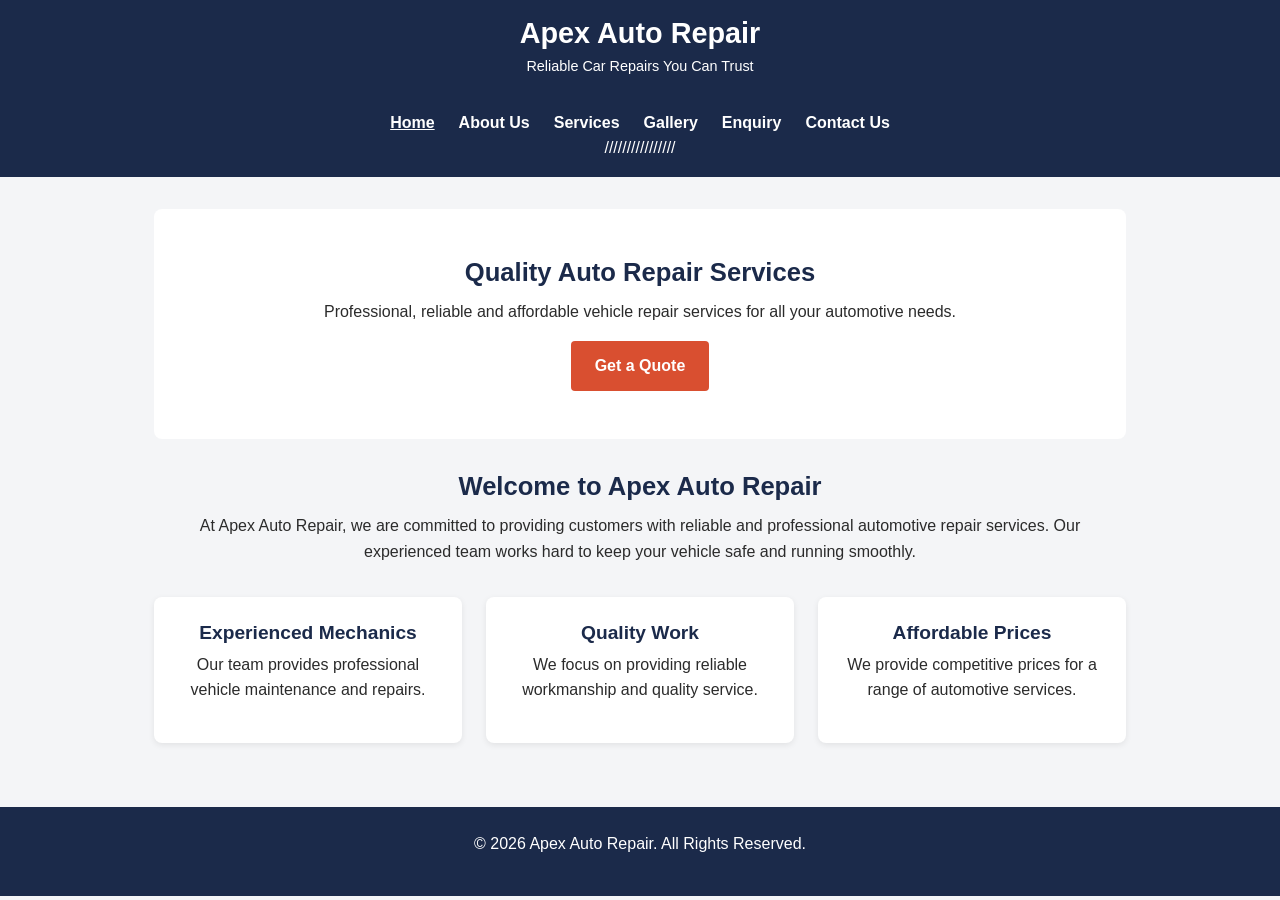
<file: index.html>
<!DOCTYPE html>
<html lang="en">
<head>
    <meta charset="UTF-8">
    <meta name="viewport" content="width=device-width, initial-scale=1.0">
    <title>Home | Apex Auto Repair</title>
    <link rel="stylesheet" href="css\Style.css">
     <script src="script.js" defer></script>
</head>

<body>

    <header>
        <div class="logo">
            <h1>Apex Auto Repair</h1>
            <p>Reliable Car Repairs You Can Trust</p>
        </div>

     <nav>
  <ul>
    <li><a href="index.html">Home</a></li>
    <li><a href="aboutus.html">About Us</a></li>
    <li><a href="Services.html">Services</a></li>
    <li><a href="gallery.html">Gallery</a></li>
    <li><a href="enquiry.html">Enquiry</a></li>
    <li><a href="contactus.html">Contact Us</a></li>
  </ul>
</nav>
    </ul>
</nav>////////////////
    </header>

    <main>

        <section class="hero">
            <h2>Quality Auto Repair Services</h2>
            <p>
                Professional, reliable and affordable vehicle repair services
                for all your automotive needs.
            </p>

            <a href="enquiry.html" class="button">Get a Quote</a>
        </section>

        <section class="welcome">
            <h2>Welcome to Apex Auto Repair</h2>

            <p>
                At Apex Auto Repair, we are committed to providing customers
                with reliable and professional automotive repair services.
                Our experienced team works hard to keep your vehicle safe
                and running smoothly.
            </p>
        </section>

        <section class="features">

            <div class="feature">
                <h3>Experienced Mechanics</h3>
                <p>Our team provides professional vehicle maintenance and repairs.</p>
            </div>

            <div class="feature">
                <h3>Quality Work</h3>
                <p>We focus on providing reliable workmanship and quality service.</p>
            </div>

            <div class="feature">
                <h3>Affordable Prices</h3>
                <p>We provide competitive prices for a range of automotive services.</p>
            </div>

        </section>

    </main>

    <footer>
        <p>&copy; 2026 Apex Auto Repair. All Rights Reserved.</p>
    </footer>

</body>
</html>
</file>
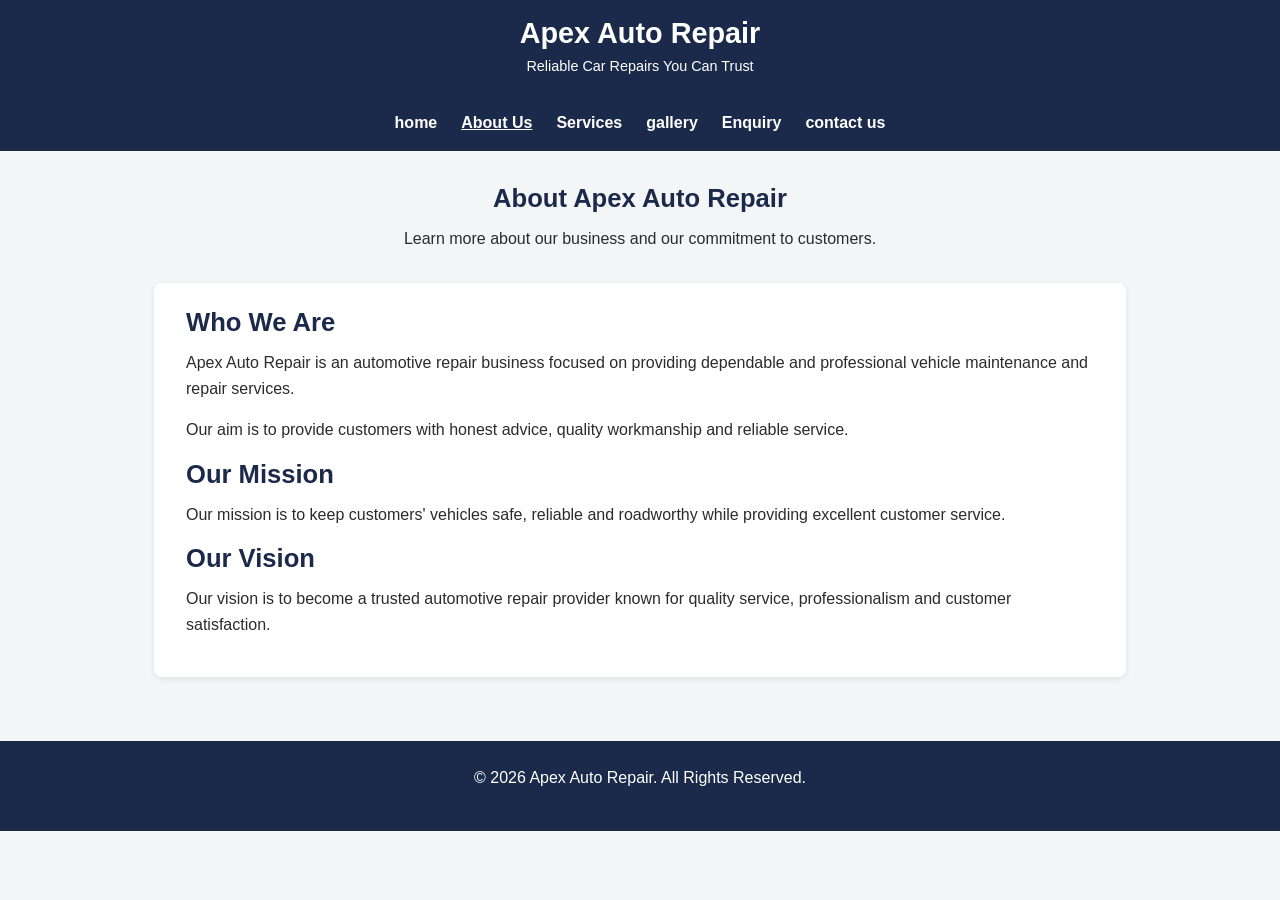
<file: aboutus.html>
<!DOCTYPE html>
<html lang="en">
<head>
    <meta charset="UTF-8">
    <meta name="viewport" content="width=device-width, initial-scale=1.0">
    <title>About Us | Apex Auto Repair</title>
     <link rel="stylesheet" href="css\Style.css">
      <script src="script.js" defer></script>
</head>

<body>

    <header>
        <div class="logo">
            <h1>Apex Auto Repair</h1>
            <p>Reliable Car Repairs You Can Trust</p>
        </div>

        <nav>
            <ul>
                <li><a href="index.html">home</a></li>
                <li><a href="aboutus.html">About Us</a></li>
                <li><a href="services.html">Services</a></li>
                <li><a href="gallery.html">gallery</a></li>
                <li><a href="enquiry.html">Enquiry</a></li>
                <li><a href="contactus.html">contact us</a></li>
            </ul>
        </nav>
    </header>

    <main>

        <section class="page-header">
            <h2>About Apex Auto Repair</h2>
            <p>Learn more about our business and our commitment to customers.</p>
        </section>

        <section class="content">

            <h2>Who We Are</h2>

            <p>
                Apex Auto Repair is an automotive repair business focused on
                providing dependable and professional vehicle maintenance and
                repair services.
            </p>

            <p>
                Our aim is to provide customers with honest advice, quality
                workmanship and reliable service.
            </p>

            <h2>Our Mission</h2>

            <p>
                Our mission is to keep customers' vehicles safe, reliable and
                roadworthy while providing excellent customer service.
            </p>

            <h2>Our Vision</h2>

            <p>
                Our vision is to become a trusted automotive repair provider
                known for quality service, professionalism and customer
                satisfaction.
            </p>

        </section>

    </main>

    <footer>
        <p>&copy; 2026 Apex Auto Repair. All Rights Reserved.</p>
    </footer>

</body>
</html>
</file>
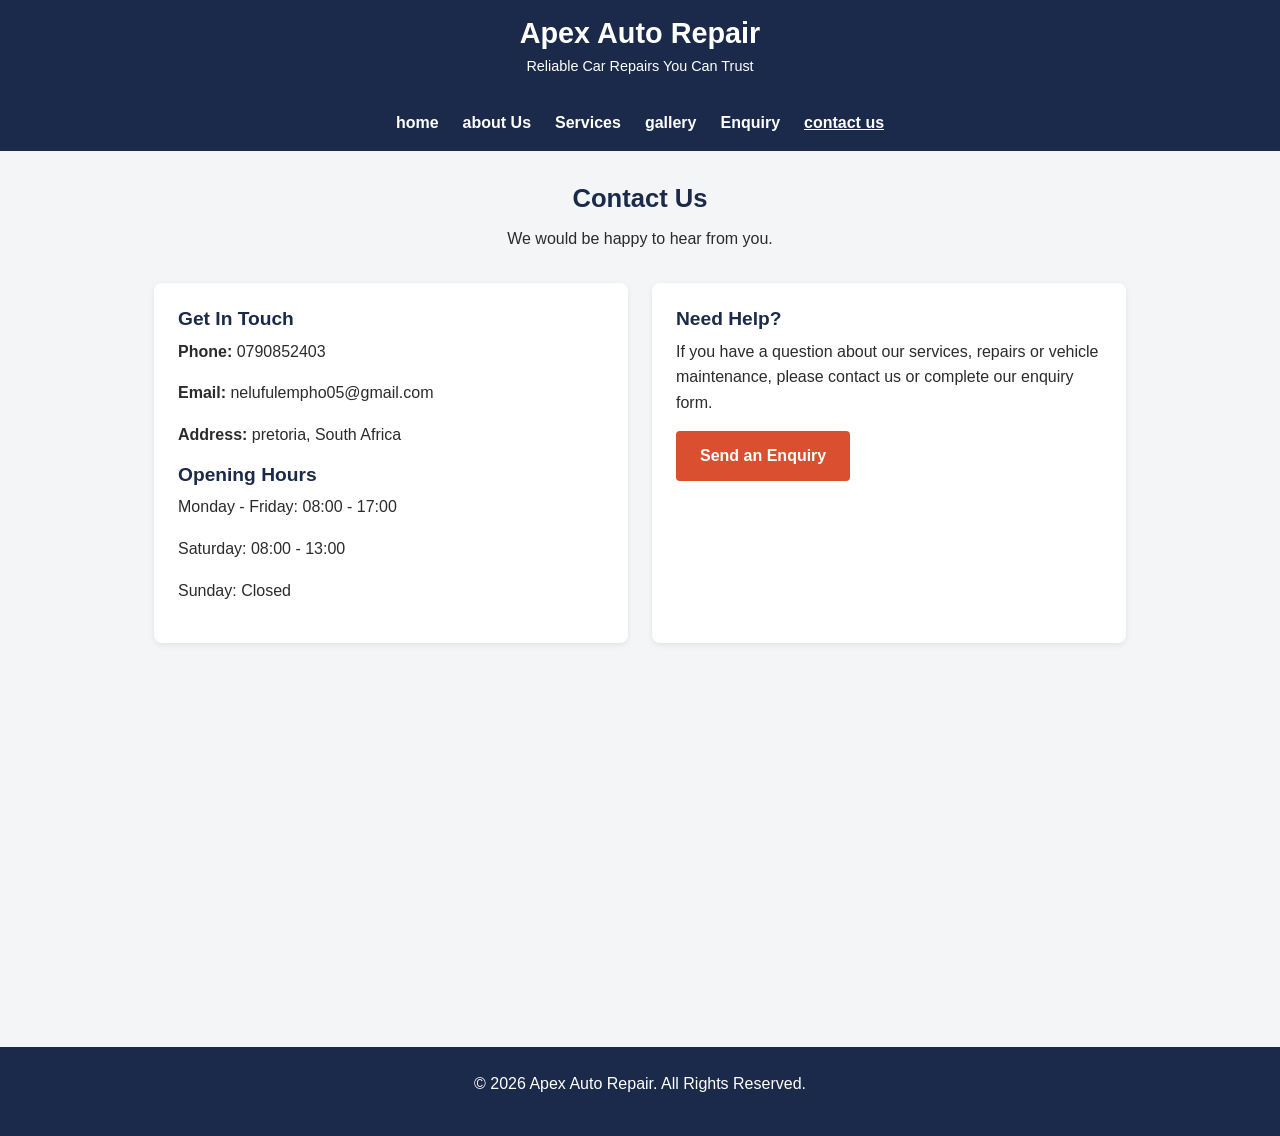
<file: contactus.html>
<!DOCTYPE html>
<html lang="en">
<head>
    <meta charset="UTF-8">
    <meta name="viewport" content="width=device-width, initial-scale=1.0">
    <title>Contact Us | Apex Auto Repair</title>
     <link rel="stylesheet" href="css\Style.css">
      <script src="script.js" defer></script>
</head>

<body>

    <header>
        <div class="logo">
            <h1>Apex Auto Repair</h1>
            <p>Reliable Car Repairs You Can Trust</p>
        </div>

        <nav>
  <ul>
        <li><a href="index.html">home</a></li>
                <li><a href="aboutus.html">about Us</a></li>
                <li><a href="services.html">Services</a></li>
                <li><a href="gallery.html">gallery</a></li>
                <li><a href="enquiry.html">Enquiry</a></li>
                <li><a href="contactus.html">contact us</a></li>
  </ul>
</nav>
    </header>

    <main>

        <section class="page-header">
            <h2>Contact Us</h2>
            <p>We would be happy to hear from you.</p>
        </section>

        <section class="contact">

            <div class="contact-info">

                <h3>Get In Touch</h3>

                <p><strong>Phone:</strong> 0790852403</p>

                <p><strong>Email:</strong> nelufulempho05@gmail.com</p>

                <p><strong>Address:</strong> pretoria, South Africa</p>

                <h3>Opening Hours</h3>

                <p>Monday - Friday: 08:00 - 17:00</p>
                <p>Saturday: 08:00 - 13:00</p>
                <p>Sunday: Closed</p>

            </div>

            <div class="contact-message">

                <h3>Need Help?</h3>

                <p>
                    If you have a question about our services, repairs or
                    vehicle maintenance, please contact us or complete our
                    enquiry form.
                </p>

                <a href="enquiry.html" class="button">Send an Enquiry</a>

            </div>

        </section>
        <iframe src="https://www.google.com/maps/embed?pb=!1m14!1m8!1m3!1d1796.7079616315798!2d28.1923832!3d-25.7568221!3m2!1i1024!2i768!4f13.1!3m3!1m2!1s0x1e95637129f168df%3A0x72451c35985367c8!2sVasella%205%20Apartments%20-%20Pretoria%20Central.!5e0!3m2!1sen!2sza!4v1786702172265!5m2!1sen!2sza" width="600" height="450" style="border:0;" allowfullscreen="" loading="lazy" referrerpolicy="strict-origin-when-cross-origin"></iframe>


    </main>

    <footer>
        <p>&copy; 2026 Apex Auto Repair. All Rights Reserved.</p>
    </footer>

</body>
</html>
</file>
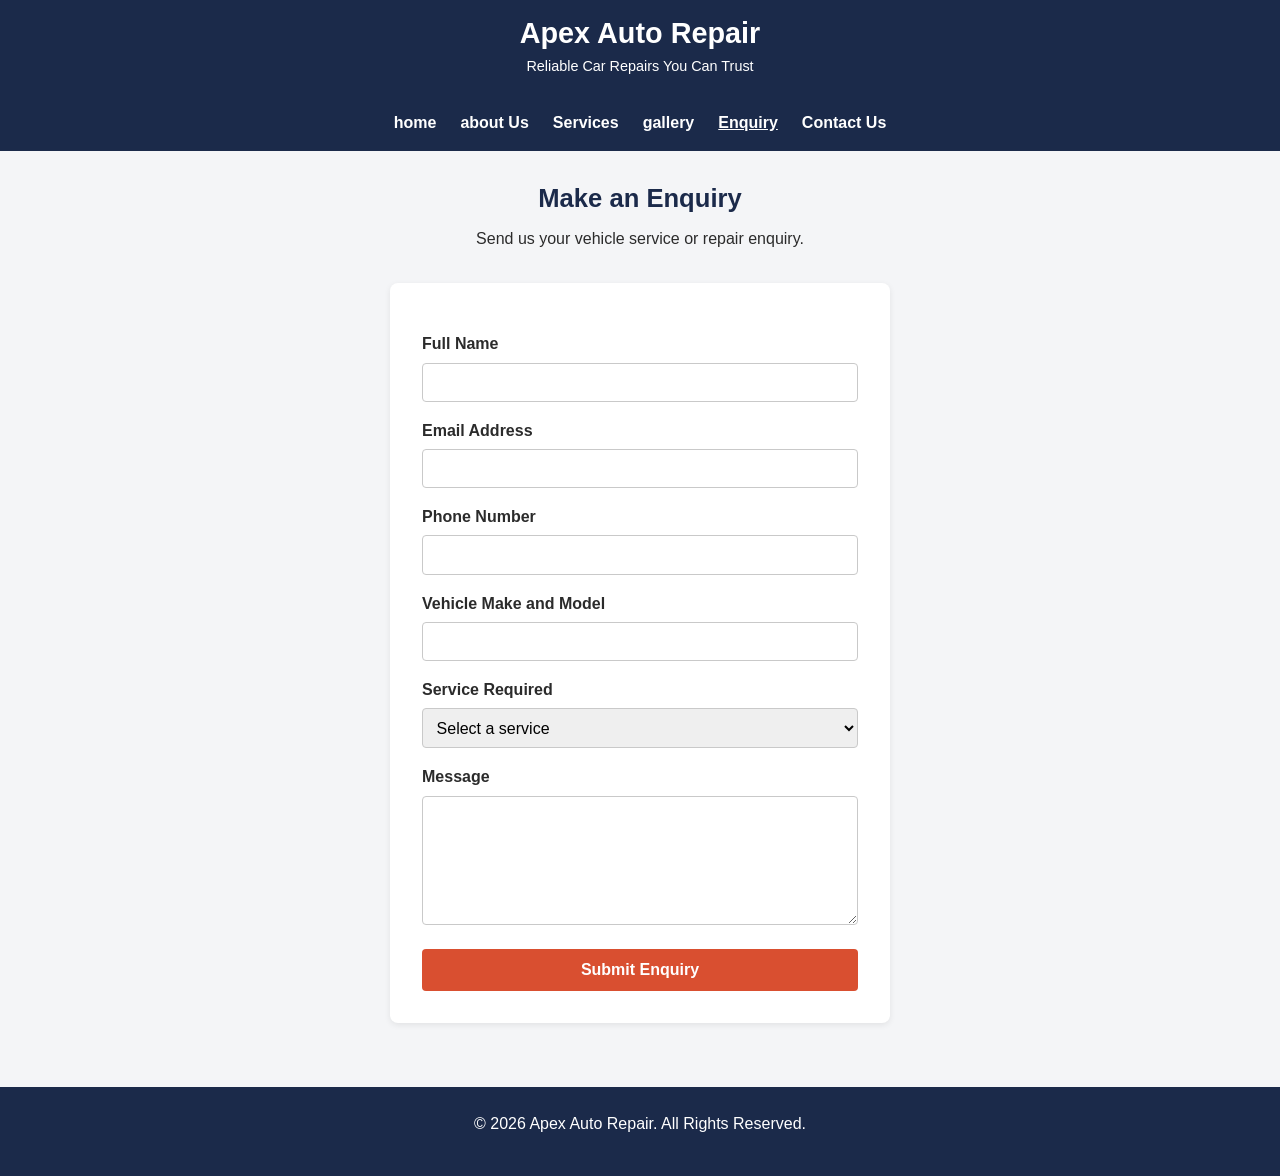
<file: enquiry.html>
<!DOCTYPE html>
<html lang="en">
<head>
    <meta charset="UTF-8">
    <meta name="viewport" content="width=device-width, initial-scale=1.0">
    <title>Enquiry | Apex Auto Repair</title>
     <link rel="stylesheet" href="css\Style.css">
     <script src="script.js" defer></script>
</head>

<body>

    <header>
        <div class="logo">
            <h1>Apex Auto Repair</h1>
            <p>Reliable Car Repairs You Can Trust</p>
        </div>

        <nav>
            <ul>
                <li><a href="index.html">home</a></li>
                <li><a href="aboutus.html">about Us</a></li>
                <li><a href="services.html">Services</a></li>
                <li><a href="gallery.html">gallery</a></li>
                <li><a href="enquiry.html">Enquiry</a></li>
                <li><a href="contactus.html">Contact Us</a></li>
            </ul>
        </nav>
    </header>

    <main>

        <section class="page-header">
            <h2>Make an Enquiry</h2>
            <p>Send us your vehicle service or repair enquiry.</p>
        </section>

        <section class="form-section">

            <form action="#" method="post">

                <label for="name">Full Name</label>
                <input type="text" id="name" name="name" required>

                <label for="email">Email Address</label>
                <input type="email" id="email" name="email" required>

                <label for="phone">Phone Number</label>
                <input type="tel" id="phone" name="phone">

                <label for="vehicle">Vehicle Make and Model</label>
                <input type="text" id="vehicle" name="vehicle">

                <label for="service">Service Required</label>

                <select id="service" name="service">
                    <option value="">Select a service</option>
                    <option value="servicing">Vehicle Servicing</option>
                    <option value="engine">Engine Repairs</option>
                    <option value="brakes">Brake Repairs</option>
                    <option value="oil">Oil Change</option>
                    <option value="battery">Battery Services</option>
                    <option value="diagnostics">Diagnostics</option>
                </select>

                <label for="message">Message</label>
                <textarea id="message" name="message" rows="6"></textarea>

                <button type="submit">Submit Enquiry</button>

            </form>

        </section>

    </main>

    <footer>
        <p>&copy; 2026 Apex Auto Repair. All Rights Reserved.</p>
    </footer>

</body>
</html>
</file>
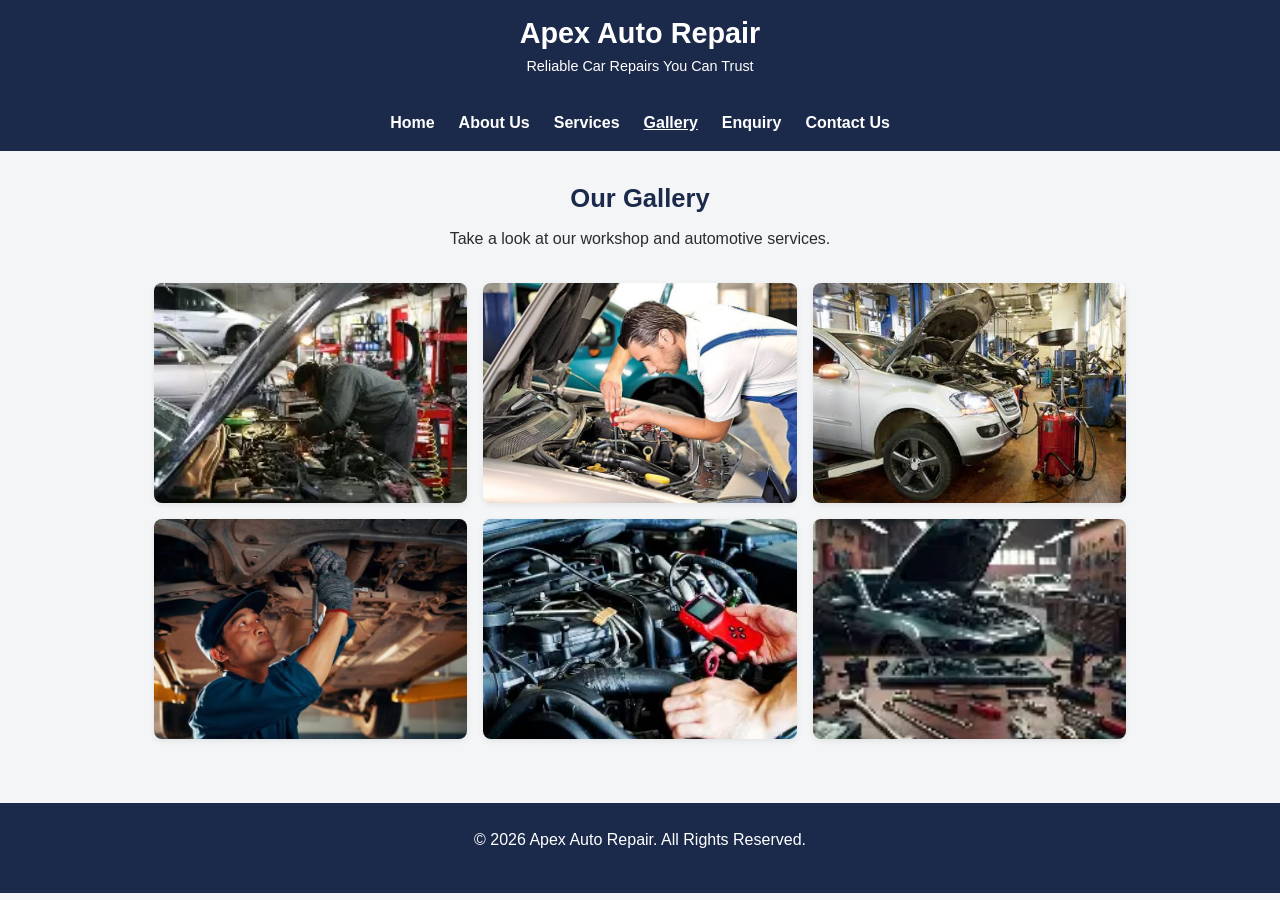
<file: gallery.html>
<!DOCTYPE html>
<html lang="en">
<head>
    <meta charset="UTF-8">
    <meta name="viewport" content="width=device-width, initial-scale=1.0">
    <title>Gallery | Apex Auto Repair</title>
     <link rel="stylesheet" href="css\Style.css">
      <script src="script.js" defer></script>
</head>

<body>

    <header>
        <div class="logo">
            <h1>Apex Auto Repair</h1>
            <p>Reliable Car Repairs You Can Trust</p>
        </div>

        <nav>
            <ul>
                <li><a href="index.html">Home</a></li>
                <li><a href="aboutus.html">About Us</a></li>
                <li><a href="services.html">Services</a></li>
                <li><a href="gallery.html">Gallery</a></li>
                <li><a href="enquiry.html">Enquiry</a></li>
                <li><a href="contactus.html">Contact Us</a></li>
            </ul>
        </nav>
    </header>

    <main>

        <section class="page-header">
            <h2>Our Gallery</h2>
            <p>Take a look at our workshop and automotive services.</p>
        </section>

        <section class="gallery">

            <div class="gallery-item">
                <img src="images/car1.jpg" alt="Vehicle being repaired">
            </div>

            <div class="gallery-item">
                <img src="images/car2.jpg" alt="Vehicle service">
            </div>

            <div class="gallery-item">
                <img src="images/car3.jpg" alt="Auto repair workshop">
            </div>

            <div class="gallery-item">
                <img src="images/car4.jpg" alt="Car maintenance">
            </div>

            <div class="gallery-item">
                <img src="images/car5.jpg" alt="Vehicle inspection">
            </div>

            <div class="gallery-item">
                <img src="images/car6.jpg" alt="Mechanic working on a vehicle">
            </div>

        </section>

    </main>

    <footer>
        <p>&copy; 2026 Apex Auto Repair. All Rights Reserved.</p>
    </footer>

</body>
</html>
</file>
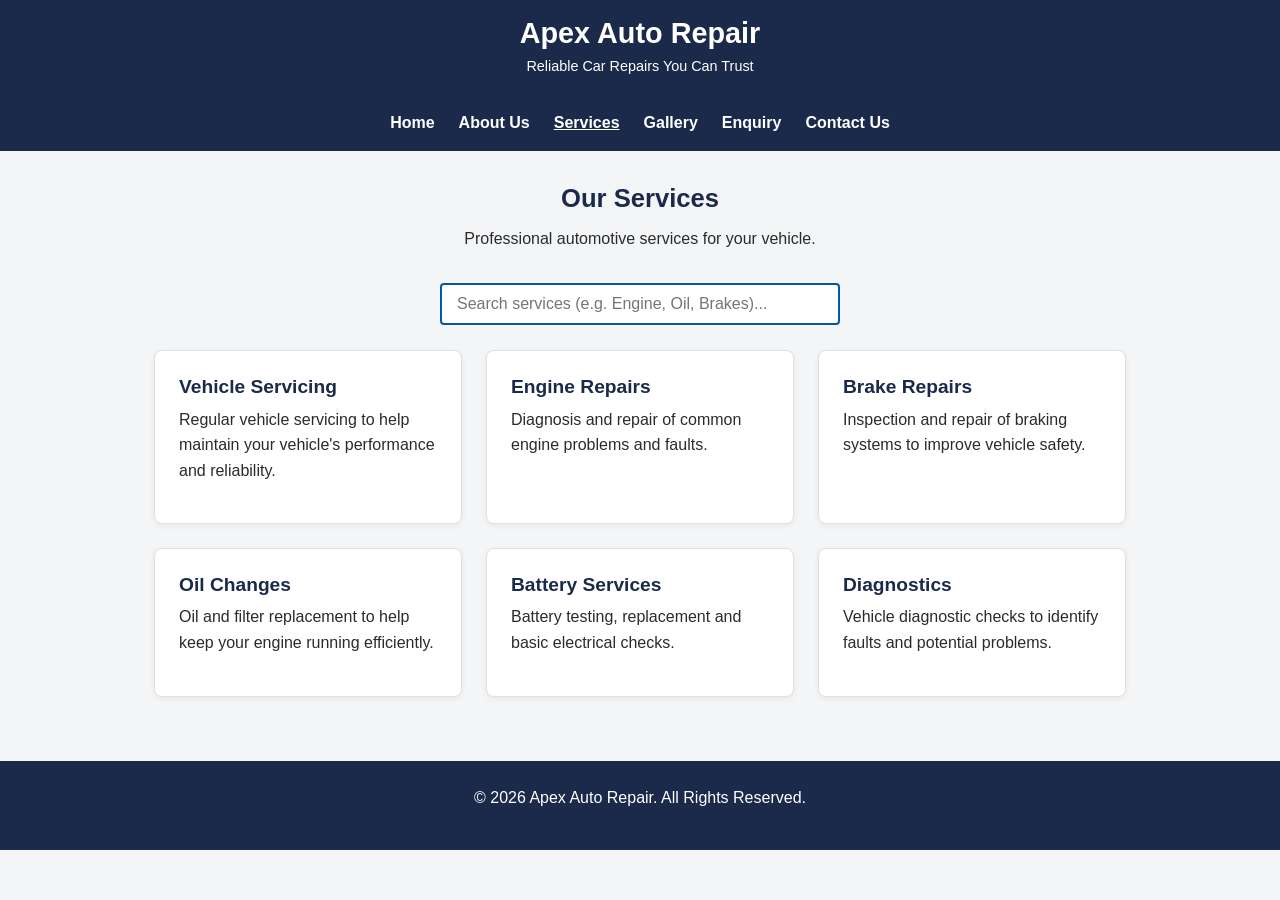
<file: services.html>
<!DOCTYPE html>
<html lang="en">
<head>
    <meta charset="UTF-8">
    <meta name="viewport" content="width=device-width, initial-scale=1.0">
    <title>Services | Apex Auto Repair</title>
   <link rel="stylesheet" href="css\Style.css">
    <script src="script.js" defer></script>
</head>

<body>

    <header>
        <div class="logo">
            <h1>Apex Auto Repair</h1>
            <p>Reliable Car Repairs You Can Trust</p>
        </div>

        <nav>
            <ul>
                <li><a href="index.html">Home</a></li>
                <li><a href="about.html">About Us</a></li>
                <li><a href="services.html">Services</a></li>
                <li><a href="gallery.html">Gallery</a></li>
                <li><a href="enquiry.html">Enquiry</a></li>
                <li><a href="contact.html">Contact Us</a></li>
            </ul>
        </nav>
    </header>

    <main>

        <section class="page-header">
            <h2>Our Services</h2>
            <p>Professional automotive services for your vehicle.</p>
        </section>

        <section class="services">

            <div class="service-card">
                <h3>Vehicle Servicing</h3>
                <p>
                    Regular vehicle servicing to help maintain your vehicle's
                    performance and reliability.
                </p>
            </div>

            <div class="service-card">
                <h3>Engine Repairs</h3>
                <p>
                    Diagnosis and repair of common engine problems and faults.
                </p>
            </div>

            <div class="service-card">
                <h3>Brake Repairs</h3>
                <p>
                    Inspection and repair of braking systems to improve vehicle
                    safety.
                </p>
            </div>

            <div class="service-card">
                <h3>Oil Changes</h3>
                <p>
                    Oil and filter replacement to help keep your engine running
                    efficiently.
                </p>
            </div>

            <div class="service-card">
                <h3>Battery Services</h3>
                <p>
                    Battery testing, replacement and basic electrical checks.
                </p>
            </div>

            <div class="service-card">
                <h3>Diagnostics</h3>
                <p>
                    Vehicle diagnostic checks to identify faults and potential
                    problems.
                </p>
            </div>

        </section>

    </main>

    <footer>
        <p>&copy; 2026 Apex Auto Repair. All Rights Reserved.</p>
    </footer>

</body>
</html>
</file>
